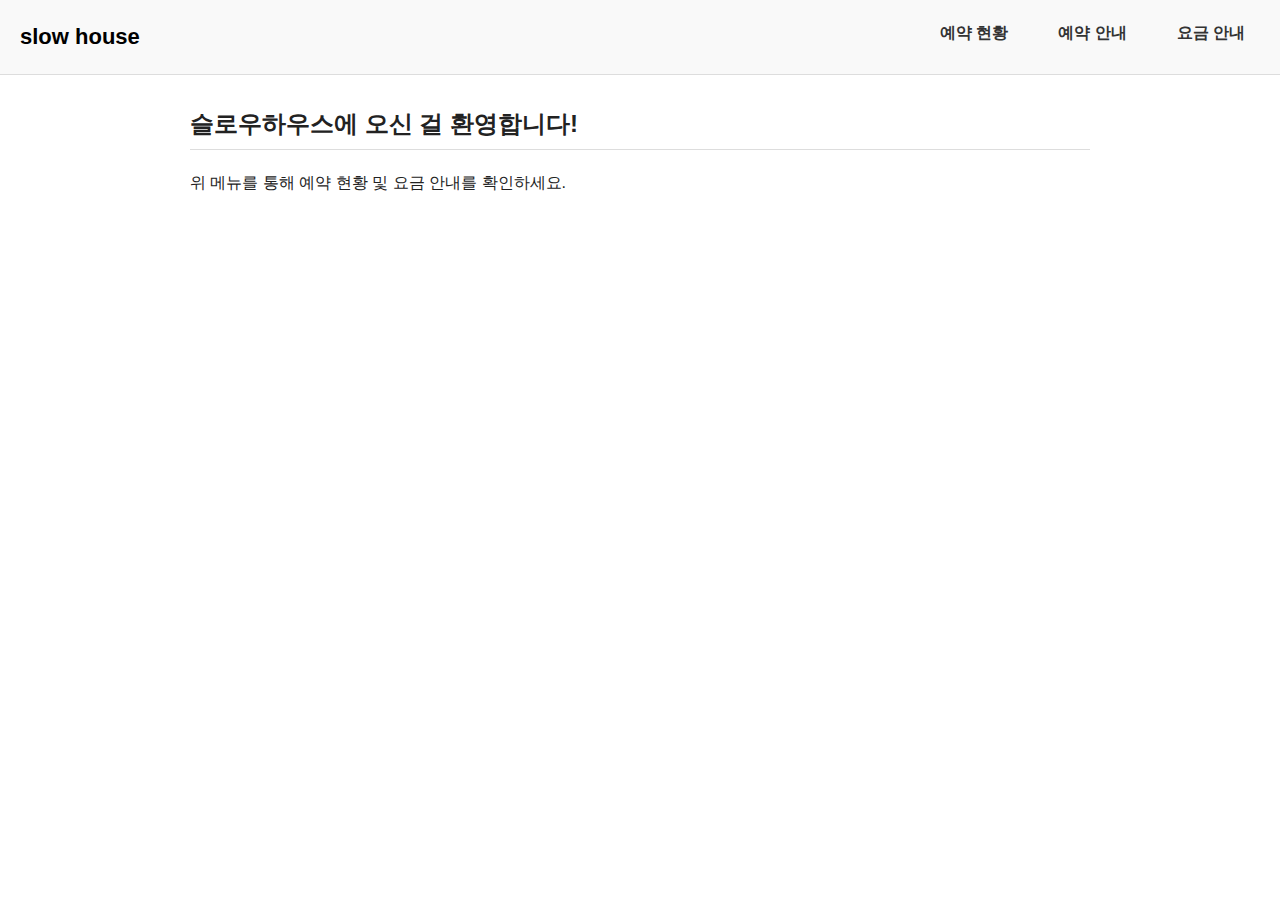
<file: index.html>
<!-- index.html -->
<!DOCTYPE html>
<html lang="ko">
<head>
  <meta charset="UTF-8">
  <title>슬로우하우스</title>
  <link rel="stylesheet" href="css/style.css">
</head>
<body>
  <nav>
    <div class="navbar">
      <div class="logo"><a href="home/index.html">slow house</a></div>
      <ul class="menu">
        <li><a href="reservation/index.html">예약 현황</a></li>
        <li class="has-submenu">
          <a href="#">예약 안내</a>
          <ul class="submenu">
            <li><a href="reservation/guide.html">예약 방법</a></li>
          </ul>
        </li>
        <li class="has-submenu">
          <a href="#">요금 안내</a>
          <ul class="submenu">
            <li><a href="pricing/index.html">요금 안내</a></li>
            <li><a href="pricing/dress.html">드레스</a></li>
            <li><a href="pricing/guide.html">안내 사항</a></li>
            <li><a href="pricing/checkout.html">퇴실 수칙</a></li>
            <li><a href="pricing/refund.html">환불/보증금</a></li>
          </ul>
        </li>
      </ul>
    </div>
  </nav>

  <section>
    <h2>슬로우하우스에 오신 걸 환영합니다!</h2>
    <p>위 메뉴를 통해 예약 현황 및 요금 안내를 확인하세요.</p>
  </section>
</body>
</html>
</file>
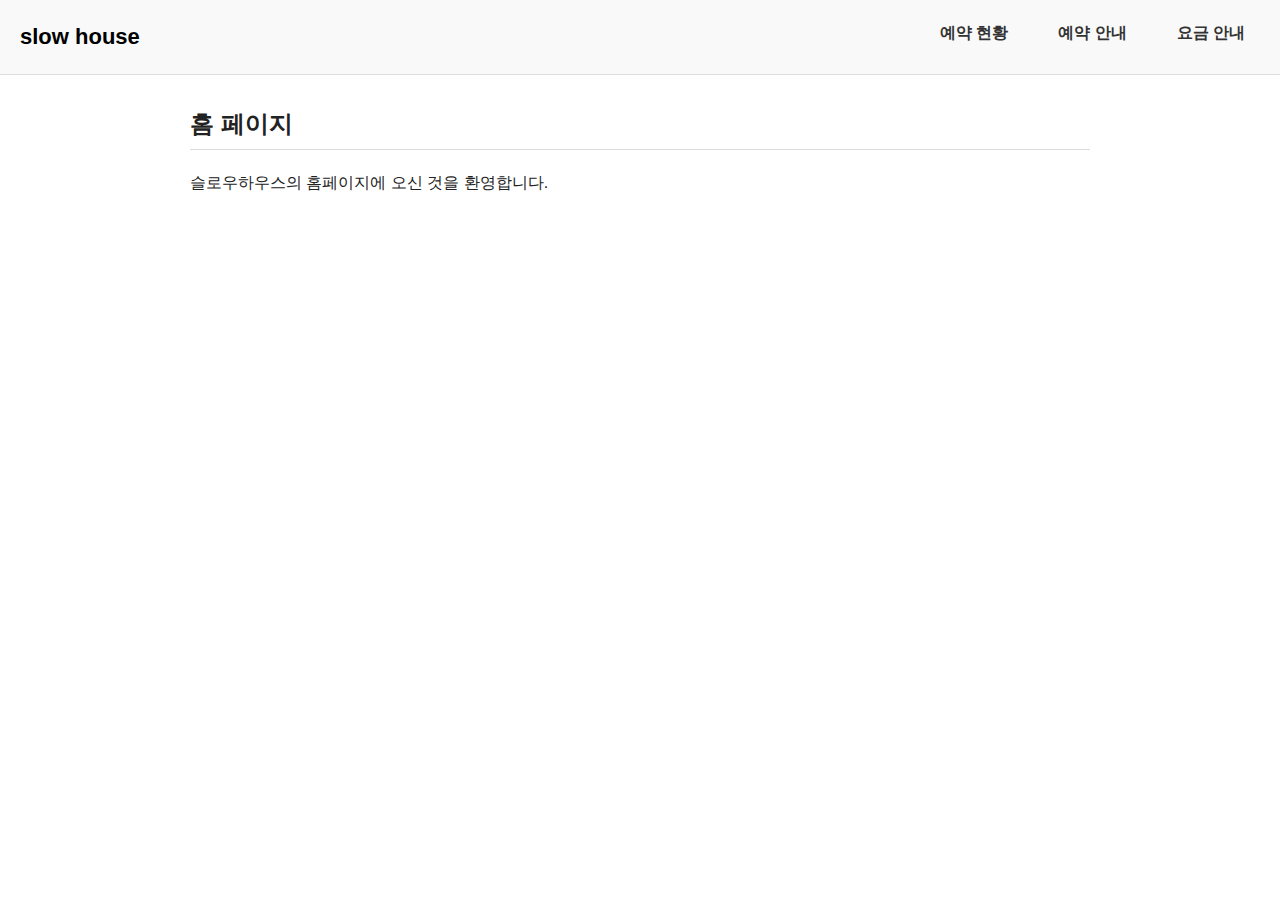
<file: home/index.html>
<!-- home/index.html -->
<!DOCTYPE html>
<html lang="ko">
<head>
  <meta charset="UTF-8">
  <title>슬로우하우스 - 홈</title>
  <link rel="stylesheet" href="../css/style.css">
</head>
<body>
  <nav>
    <div class="navbar">
      <div class="logo"><a href="../home/index.html">slow house</a></div>
      <ul class="menu">
        <li><a href="../reservation/index.html">예약 현황</a></li>
        <li class="has-submenu">
          <a href="#">예약 안내</a>
          <ul class="submenu">
            <li><a href="../reservation/guide.html">예약 방법</a></li>
          </ul>
        </li>
        <li class="has-submenu">
          <a href="#">요금 안내</a>
          <ul class="submenu">
            <li><a href="../pricing/index.html">요금 안내</a></li>
            <li><a href="../pricing/dress.html">드레스</a></li>
            <li><a href="../pricing/guide.html">안내 사항</a></li>
            <li><a href="../pricing/checkout.html">퇴실 수칙</a></li>
            <li><a href="../pricing/refund.html">환불/보증금</a></li>
          </ul>
        </li>
      </ul>
    </div>
  </nav>

  <section>
    <h2>홈 페이지</h2>
    <p>슬로우하우스의 홈페이지에 오신 것을 환영합니다.</p>
  </section>
</body>
</html>
</file>
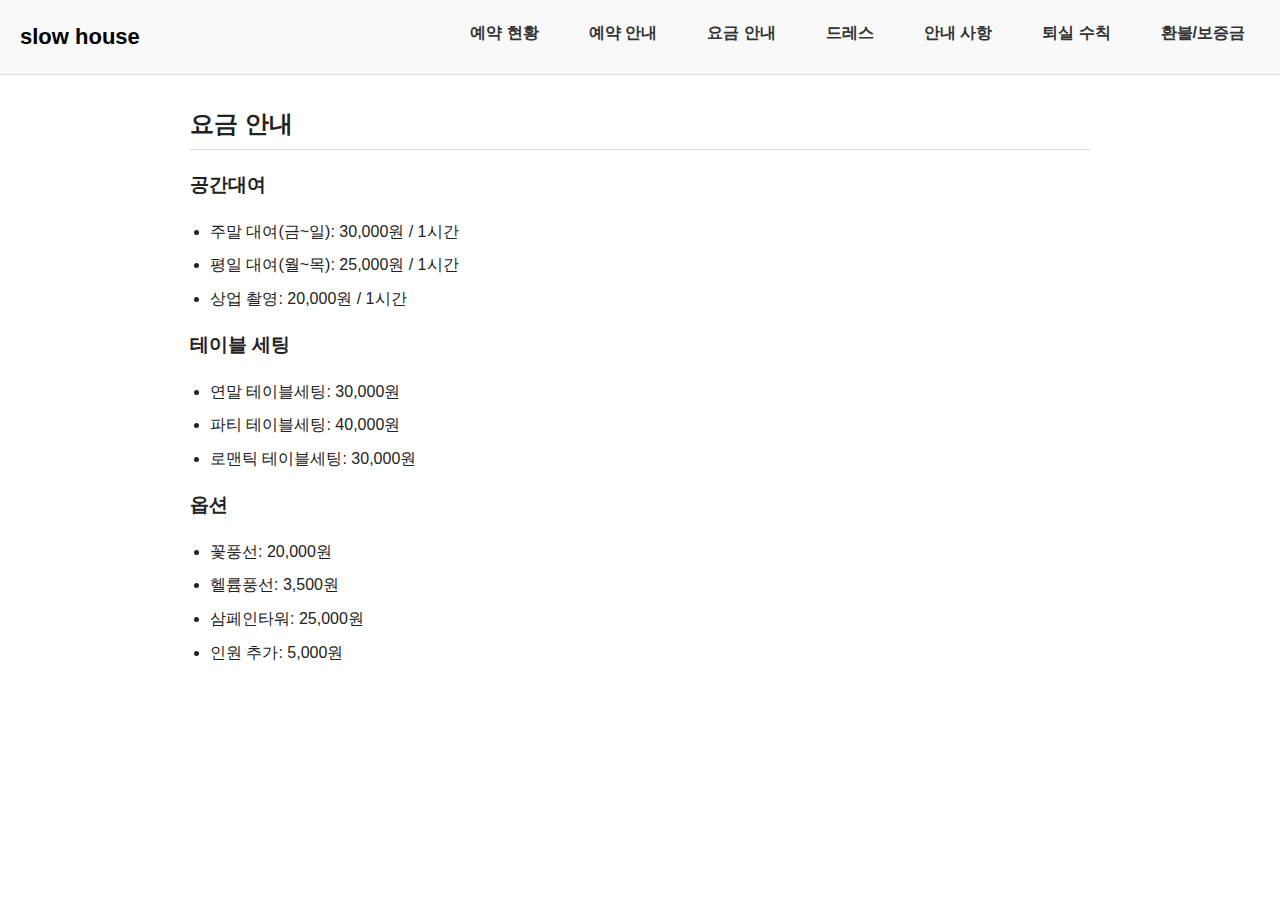
<file: pricing/index.html>
<!-- pricing/index.html -->
<!DOCTYPE html>
<html lang="ko">
<head>
  <meta charset="UTF-8">
  <title>요금 안내</title>
  <link rel="stylesheet" href="../css/style.css">
</head>
<body>
  <nav>
    <div class="navbar">
      <div class="logo"><a href="../home/index.html">slow house</a></div>
      <ul class="menu">
        <li><a href="../reservation/index.html">예약 현황</a></li>
        <li><a href="../reservation/guide.html">예약 안내</a></li>
        <li><a href="../pricing/index.html">요금 안내</a></li>
        <li><a href="../pricing/dress.html">드레스</a></li>
        <li><a href="../pricing/guide.html">안내 사항</a></li>
        <li><a href="../pricing/checkout.html">퇴실 수칙</a></li>
        <li><a href="../pricing/refund.html">환불/보증금</a></li>
      </ul>
    </div>
  </nav>
  <section>
    <h2>요금 안내</h2>
    <h3>공간대여</h3>
    <ul>
      <li>주말 대여(금~일): 30,000원 / 1시간</li>
      <li>평일 대여(월~목): 25,000원 / 1시간</li>
      <li>상업 촬영: 20,000원 / 1시간</li>
    </ul>
    <h3>테이블 세팅</h3>
    <ul>
      <li>연말 테이블세팅: 30,000원</li>
      <li>파티 테이블세팅: 40,000원</li>
      <li>로맨틱 테이블세팅: 30,000원</li>
    </ul>
    <h3>옵션</h3>
    <ul>
      <li>꽃풍선: 20,000원</li>
      <li>헬륨풍선: 3,500원</li>
      <li>삼페인타워: 25,000원</li>
      <li>인원 추가: 5,000원</li>
    </ul>
  </section>
</body>
</html>
</file>
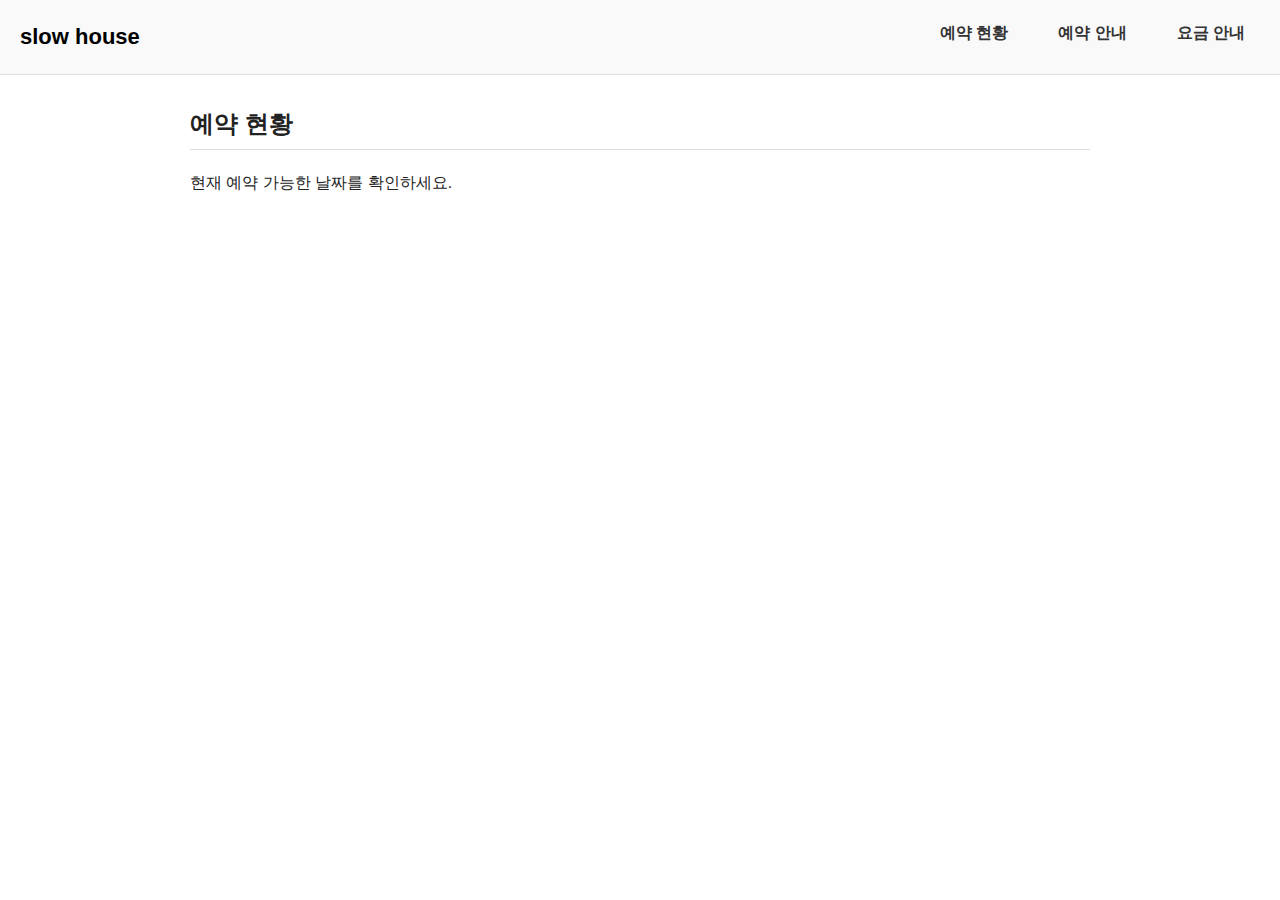
<file: reservation/index.html>
<!-- reservation/index.html -->
<!DOCTYPE html>
<html lang="ko">
<head>
  <meta charset="UTF-8">
  <title>슬로우하우스 - 예약 현황</title>
  <link rel="stylesheet" href="../css/style.css">
</head>
<body>
  <nav>
    <div class="navbar">
      <div class="logo"><a href="../home/index.html">slow house</a></div>
      <ul class="menu">
        <li><a href="index.html">예약 현황</a></li>
        <li class="has-submenu">
          <a href="#">예약 안내</a>
          <ul class="submenu">
            <li><a href="guide.html">예약 방법</a></li>
          </ul>
        </li>
        <li class="has-submenu">
          <a href="#">요금 안내</a>
          <ul class="submenu">
            <li><a href="../pricing/index.html">요금 안내</a></li>
            <li><a href="../pricing/dress.html">드레스</a></li>
            <li><a href="../pricing/guide.html">안내 사항</a></li>
            <li><a href="../pricing/checkout.html">퇴실 수칙</a></li>
            <li><a href="../pricing/refund.html">환불/보증금</a></li>
          </ul>
        </li>
      </ul>
    </div>
  </nav>

  <section>
    <h2>예약 현황</h2>
    <p>현재 예약 가능한 날짜를 확인하세요.</p>
  </section>
</body>
</html>
</file>
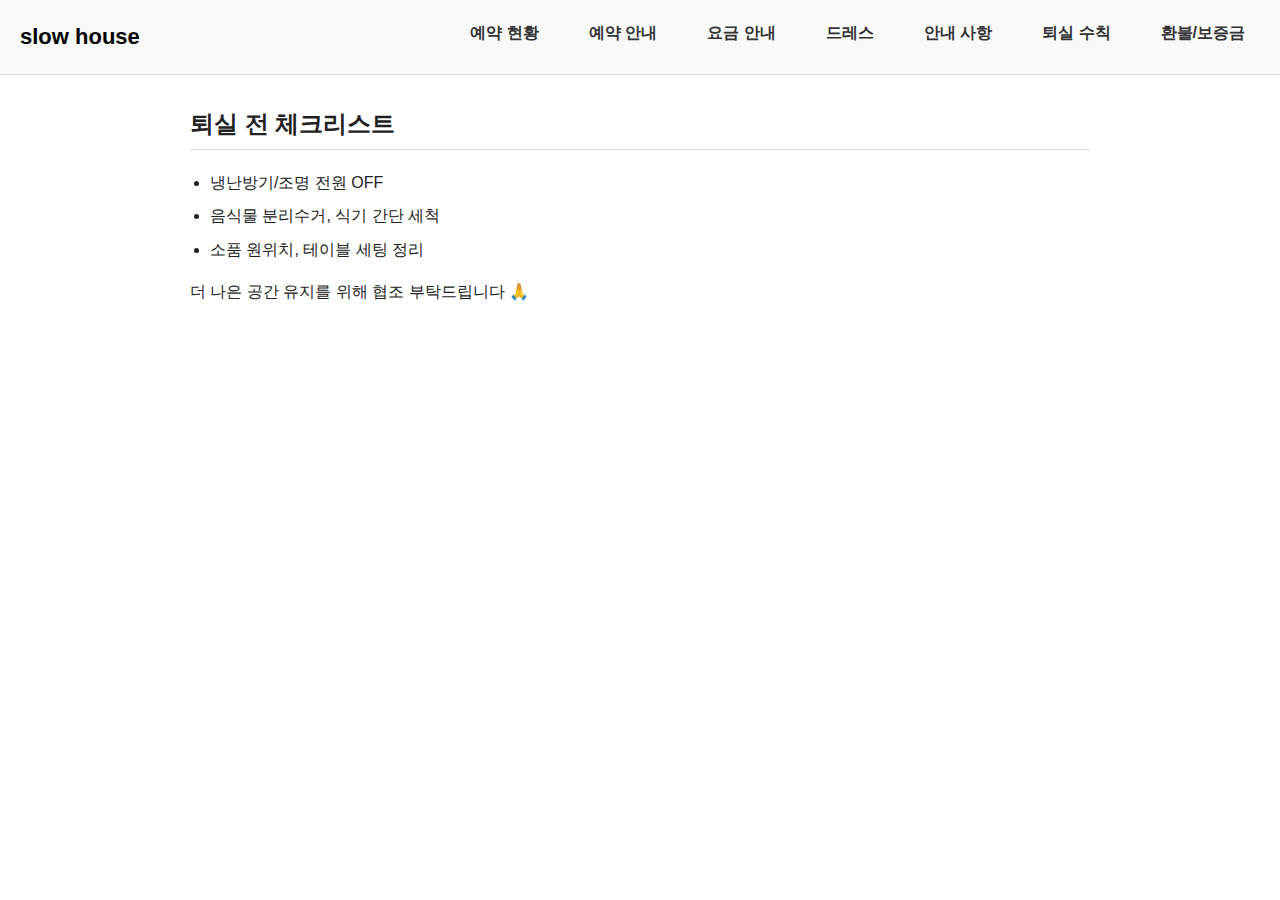
<file: pricing/checkout.html>
<!-- pricing/checkout.html -->
<!DOCTYPE html>
<html lang="ko">
<head>
  <meta charset="UTF-8">
  <title>퇴실 수칙</title>
  <link rel="stylesheet" href="../css/style.css">
</head>
<body>
  <nav>
    <div class="navbar">
      <div class="logo"><a href="../home/index.html">slow house</a></div>
      <ul class="menu">
        <li><a href="../reservation/index.html">예약 현황</a></li>
        <li><a href="../reservation/guide.html">예약 안내</a></li>
        <li><a href="../pricing/index.html">요금 안내</a></li>
        <li><a href="../pricing/dress.html">드레스</a></li>
        <li><a href="../pricing/guide.html">안내 사항</a></li>
        <li><a href="../pricing/checkout.html">퇴실 수칙</a></li>
        <li><a href="../pricing/refund.html">환불/보증금</a></li>
      </ul>
    </div>
  </nav>
  <section>
    <h2>퇴실 전 체크리스트</h2>
    <ul>
      <li>냉난방기/조명 전원 OFF</li>
      <li>음식물 분리수거, 식기 간단 세척</li>
      <li>소품 원위치, 테이블 세팅 정리</li>
    </ul>
    <p>더 나은 공간 유지를 위해 협조 부탁드립니다 🙏</p>
  </section>
</body>
</html>
</file>
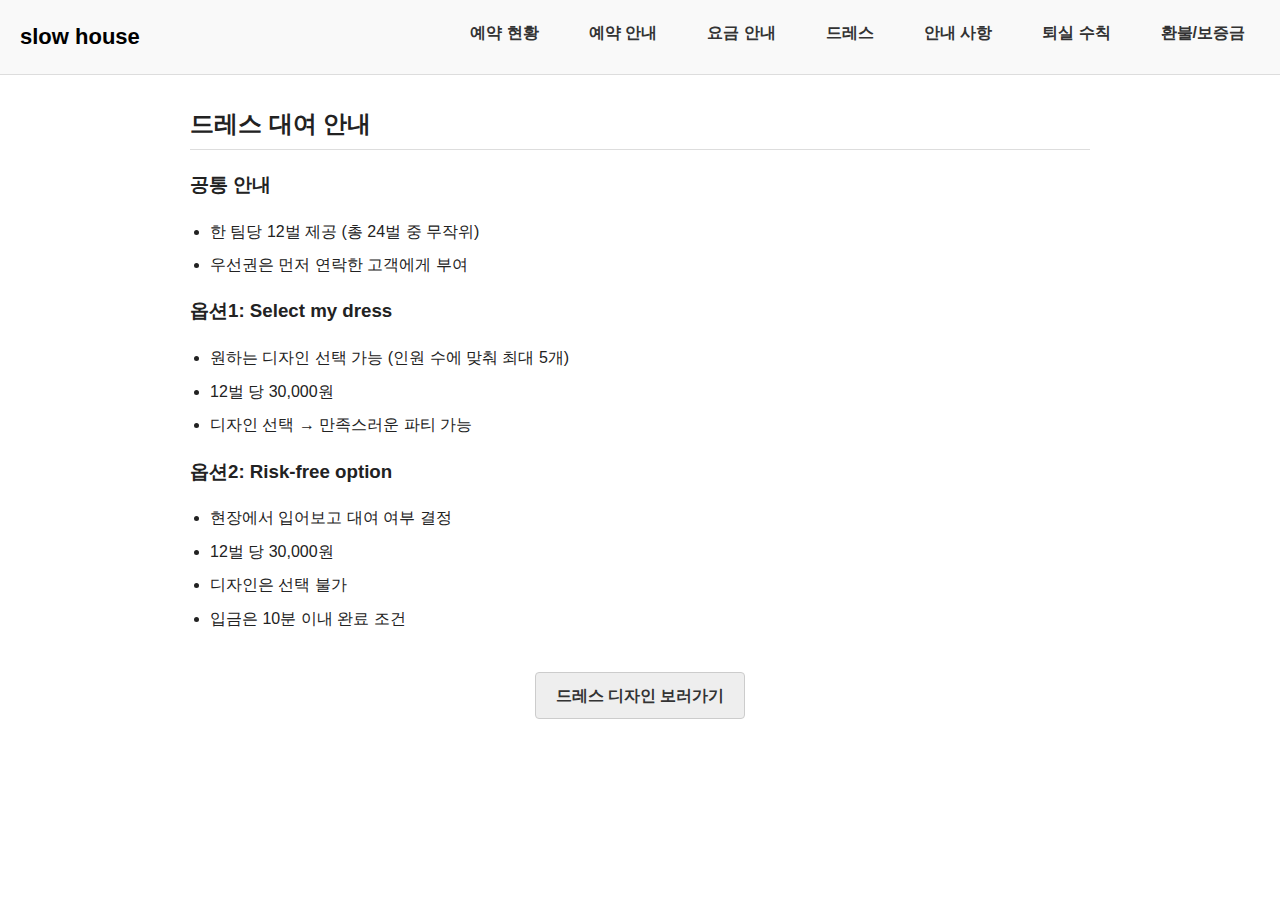
<file: pricing/dress.html>
<!-- pricing/dress.html -->
<!DOCTYPE html>
<html lang="ko">
<head>
  <meta charset="UTF-8">
  <title>드레스 대여</title>
  <link rel="stylesheet" href="../css/style.css">
  <style>
    .btn-wrapper {
      text-align: center;
      margin-top: 40px;
    }
    .btn-link {
      display: inline-block;
      padding: 10px 20px;
      background-color: #eee;
      border: 1px solid #ccc;
      text-decoration: none;
      color: #333;
      font-weight: bold;
      border-radius: 4px;
    }
    .btn-link:hover {
      background-color: #ddd;
    }
  </style>
</head>
<body>
  <nav>
    <div class="navbar">
      <div class="logo"><a href="../home/index.html">slow house</a></div>
      <ul class="menu">
        <li><a href="../reservation/index.html">예약 현황</a></li>
        <li><a href="../reservation/guide.html">예약 안내</a></li>
        <li><a href="../pricing/index.html">요금 안내</a></li>
        <li><a href="../pricing/dress.html">드레스</a></li>
        <li><a href="../pricing/guide.html">안내 사항</a></li>
        <li><a href="../pricing/checkout.html">퇴실 수칙</a></li>
        <li><a href="../pricing/refund.html">환불/보증금</a></li>
      </ul>
    </div>
  </nav>
  <section>
    <h2>드레스 대여 안내</h2>
    <h3>공통 안내</h3>
    <ul>
      <li>한 팀당 12벌 제공 (총 24벌 중 무작위)</li>
      <li>우선권은 먼저 연락한 고객에게 부여</li>
    </ul>

    <h3>옵션1: Select my dress</h3>
    <ul>
      <li>원하는 디자인 선택 가능 (인원 수에 맞춰 최대 5개)</li>
      <li>12벌 당 30,000원</li>
      <li>디자인 선택 → 만족스러운 파티 가능</li>
    </ul>

    <h3>옵션2: Risk-free option</h3>
    <ul>
      <li>현장에서 입어보고 대여 여부 결정</li>
      <li>12벌 당 30,000원</li>
      <li>디자인은 선택 불가</li>
      <li>입금은 10분 이내 완료 조건</li>
    </ul>

    <div class="btn-wrapper">
      <a class="btn-link" href="https://blog.naver.com/slowhouse_gj/223523145556?trackingCode=blog_bloghome_searchlist" target="_blank">
        드레스 디자인 보러가기
      </a>
    </div>
  </section>
</body>
</html>
</file>
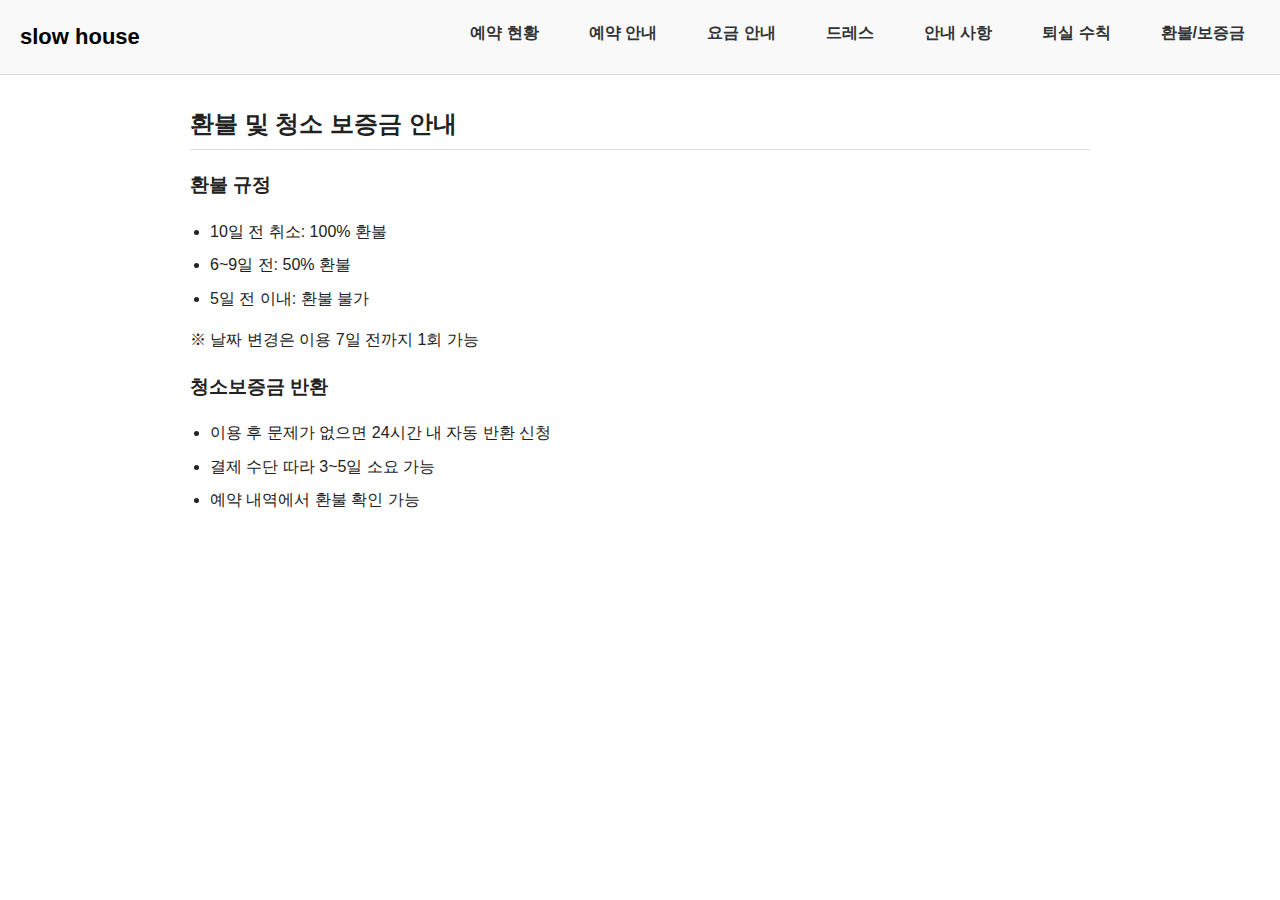
<file: pricing/refund.html>
<!-- pricing/refund.html -->
<!DOCTYPE html>
<html lang="ko">
<head>
  <meta charset="UTF-8">
  <title>환불 및 보증금</title>
  <link rel="stylesheet" href="../css/style.css">
</head>
<body>
  <nav>
    <div class="navbar">
      <div class="logo"><a href="../home/index.html">slow house</a></div>
      <ul class="menu">
        <li><a href="../reservation/index.html">예약 현황</a></li>
        <li><a href="../reservation/guide.html">예약 안내</a></li>
        <li><a href="../pricing/index.html">요금 안내</a></li>
        <li><a href="../pricing/dress.html">드레스</a></li>
        <li><a href="../pricing/guide.html">안내 사항</a></li>
        <li><a href="../pricing/checkout.html">퇴실 수칙</a></li>
        <li><a href="../pricing/refund.html">환불/보증금</a></li>
      </ul>
    </div>
  </nav>
  <section>
    <h2>환불 및 청소 보증금 안내</h2>
    <h3>환불 규정</h3>
    <ul>
      <li>10일 전 취소: 100% 환불</li>
      <li>6~9일 전: 50% 환불</li>
      <li>5일 전 이내: 환불 불가</li>
    </ul>
    <p>※ 날짜 변경은 이용 7일 전까지 1회 가능</p>

    <h3>청소보증금 반환</h3>
    <ul>
      <li>이용 후 문제가 없으면 24시간 내 자동 반환 신청</li>
      <li>결제 수단 따라 3~5일 소요 가능</li>
      <li>예약 내역에서 환불 확인 가능</li>
    </ul>
  </section>
</body>
</html>
</file>
<file: css/style.css>
/* css/style.css */

/* 기본 초기화 */
body {
  font-family: 'Noto Sans KR', sans-serif;
  margin: 0;
  padding: 0;
  background: #fff;
  color: #222;
  line-height: 1.6;
}

/* 네비게이션 */
nav {
  background-color: #f9f9f9;
  padding: 10px 20px;
  border-bottom: 1px solid #ddd;
}

.navbar {
  display: flex;
  align-items: center;
  justify-content: space-between;
  flex-wrap: wrap;
}

/* 로고 스타일 */
.logo a {
  font-size: 22px;
  font-weight: bold;
  text-decoration: none;
  color: #000;
}

/* 메뉴 가로 정렬 */
.menu {
  list-style: none;
  display: flex;
  padding: 0;
  margin: 0;
}

.menu li {
  position: relative;
  margin-left: 20px;
}

.menu li:first-child {
  margin-left: 0;
}

.menu li a {
  text-decoration: none;
  color: #333;
  font-weight: bold;
  padding: 10px 15px;
  display: block;
}

/* 하위 메뉴 스타일 */
.submenu {
  display: none;
  position: absolute;
  top: 100%;
  left: 0;
  list-style: none;
  padding: 0;
  margin: 0;
  background-color: #f9f9f9;
  border: 1px solid #ccc;
}

.has-submenu:hover .submenu {
  display: block;
}

.submenu li a {
  padding: 10px 15px;
  white-space: nowrap;
}

/* 섹션 공통 스타일 */
section {
  padding: 30px 20px;
  max-width: 900px;
  margin: auto;
}

/* 제목 */
h2 {
  border-bottom: 1px solid #ddd;
  padding-bottom: 6px;
  margin-top: 0;
}

/* 리스트 스타일 */
ul {
  padding-left: 20px;
}

ul li {
  margin-bottom: 8px;
}

/* 버튼 링크 */
.btn-wrapper {
  text-align: center;
  margin-top: 40px;
}

.btn-link {
  display: inline-block;
  padding: 10px 20px;
  background-color: #eee;
  border: 1px solid #ccc;
  text-decoration: none;
  color: #333;
  font-weight: bold;
  border-radius: 4px;
}

.btn-link:hover {
  background-color: #ddd;
}
</file>
